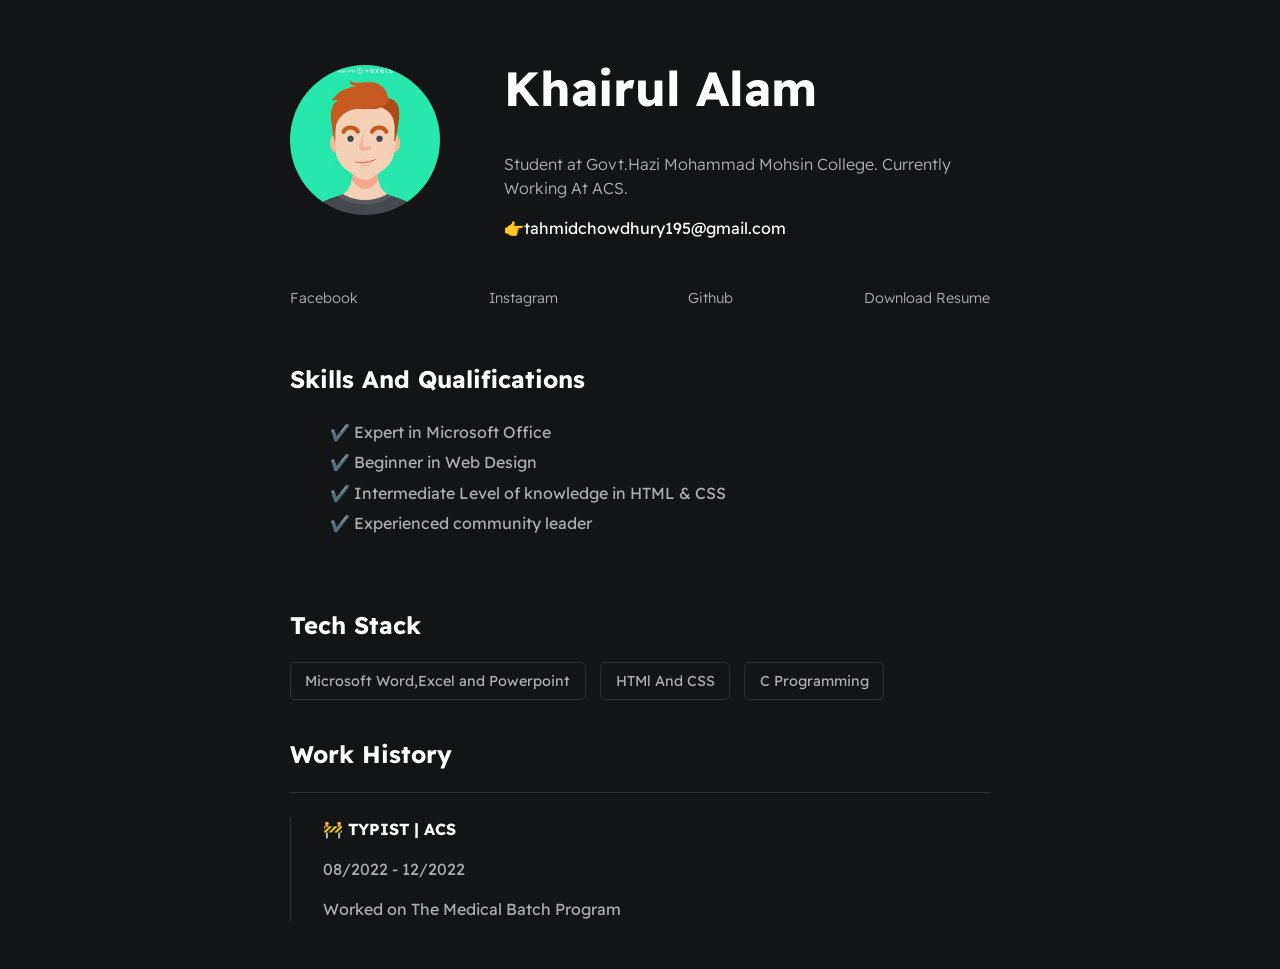
<file: index.html>
<!DOCTYPE html>
<html lang="en">
<head>
    <meta charset="UTF-8">
    <meta http-equiv="X-UA-Compatible" content="IE=edge">
    <meta name="viewport" content="width= device-width, initial-scale=1.0">
    <title>Khairul Alam Chowdhury</title>
    <link rel="stylesheet" type="text/css" media="screen" href="./Styles/main.css">
    <link rel="preconnect" href="https://fonts.googleapis.com">
<link rel="preconnect" href="https://fonts.gstatic.com" crossorigin>
<link href="https://fonts.googleapis.com/css2?family=Readex+Pro&display=swap" rel="stylesheet">

</head>
<body>
    <div id="container--main">
        <section id="wrapper--hero" class="section--page">
            <img id="profile-pic" src="./Assets/Images/images.jpg" alt= "">
       
        <div>
            <h1 id="user-name">Khairul Alam</h1>
            <p id="bio">Student at Govt.Hazi Mohammad Mohsin College. Currently Working At ACS.</p>
            <p id="email">👉tahmidchowdhury195@gmail.com</p>
        </div>
    </section>
    <section class="section--page">
        <div id="socials--list">
            <a href="https://web.facebook.com/k.a.tahamid" target="_blank">Facebook</a>
            <a href="https://www.instagram.com/khairul.alam.chy" target="_blank">Instagram</a>
            <a href="https://github.com/tahmidchy8" target="_blank">Github</a>
            <a href="./Assets/Marriage Bio-converted (2).pdf" target="_blank">Download Resume</a>
        </div>
    </section>
        <section class="section--page">
            <h2>Skills And Qualifications</h2>
            <ul id="qualifications--list">
                <li>✔️ Expert in Microsoft Office </li>
                <li>✔️ Beginner in Web Design</li>
                <li>✔️ Intermediate Level of knowledge in HTML & CSS</li>
                <li>✔️ Experienced community leader </li>
            </ul>
        </section>
        <section class="section--page">
            <h2>Tech Stack</h2>
            <div id="wrapper--techstack__items">
                <div class="card--techstack"><span>Microsoft Word,Excel and Powerpoint</span></div>
                <div class="card--techstack"><span>HTMl And CSS</span></div>
                <div class="card--techstack"><span>C Programming</span></div>
            </div>
        </section>
        <section id="work-history-wrapper">
            <h2>Work History</h2>
            <div class="line-break"></div><br> 
            <div class="card--work-history">
                <strong>🚧 TYPIST | ACS</strong>
                <p>08/2022 - 12/2022</p>
                <p>Worked on The Medical Batch Program</p>
            </div>
        </section>
    </div>
</body>
</html>
</file>
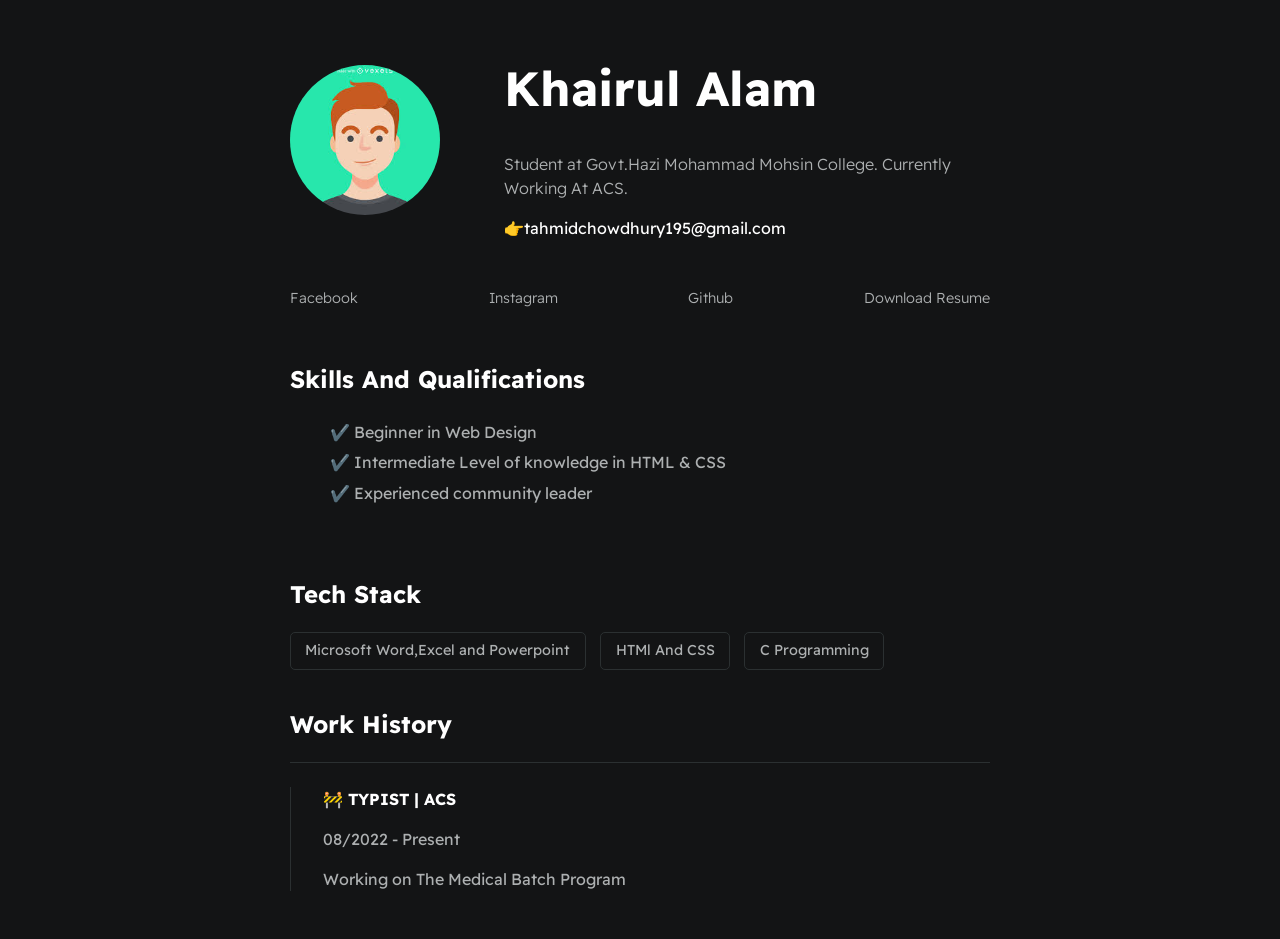
<file: main.html>
<!DOCTYPE html>
<html lang="en">
<head>
    <meta charset="UTF-8">
    <meta http-equiv="X-UA-Compatible" content="IE=edge">
    <meta name="viewport" content="width= device-width, initial-scale=1.0">
    <title>Document</title>
    <link rel="stylesheet" type="text/css" media="screen" href="./Styles/main.css">
    <link rel="preconnect" href="https://fonts.googleapis.com">
<link rel="preconnect" href="https://fonts.gstatic.com" crossorigin>
<link href="https://fonts.googleapis.com/css2?family=Readex+Pro&display=swap" rel="stylesheet">

</head>
<body>
    <div id="container--main">
        <section id="wrapper--hero" class="section--page">
            <img id="profile-pic" src="./Assets/Images/images.jpg" alt= "">
       
        <div>
            <h1 id="user-name">Khairul Alam</h1>
            <p id="bio">Student at Govt.Hazi Mohammad Mohsin College. Currently Working At ACS.</p>
            <p id="email">👉tahmidchowdhury195@gmail.com</p>
        </div>
    </section>
    <section class="section--page">
        <div id="socials--list">
            <a href="#" target="_blank">Facebook</a>
            <a href="#" target="_blank">Instagram</a>
            <a href="#" target="_blank">Github</a>
            <a href="./Assets/Marriage Bio-converted (2).pdf" target="_blank">Download Resume</a>
        </div>
    </section>
        <section class="section--page">
            <h2>Skills And Qualifications</h2>
            <ul id="qualifications--list">
                <li>✔️ Beginner in Web Design</li>
                <li>✔️ Intermediate Level of knowledge in HTML & CSS</li>
                <li>✔️ Experienced community leader </li>
            </ul>
        </section>
        <section class="section--page">
            <h2>Tech Stack</h2>
            <div id="wrapper--techstack__items">
                <div class="card--techstack"><span>Microsoft Word,Excel and Powerpoint</span></div>
                <div class="card--techstack"><span>HTMl And CSS</span></div>
                <div class="card--techstack"><span>C Programming</span></div>
            </div>
        </section>
        <section id="work-history-wrapper">
            <h2>Work History</h2>
            <div class="line-break"></div><br> 
            <div class="card--work-history">
                <strong>🚧 TYPIST | ACS</strong>
                <p>08/2022 - Present</p>
                <p>Working on The Medical Batch Program</p>
            </div>
        </section>
    </div>
</body>
</html>
</file>
<file: Styles/main.css>
:root{
    --mainTextColor-light:#000;
    --secondaryTextColor-light:rgb(51 51 51);
    --mainLinkColor-light:#0da2b8;
    --mainBorderColor-light:rgb(218, 218, 218);
    --mainBgColor-light:rgb(249, 250,251);

    --mainTextColor-dark:#fff;
    --secondaryTextColor-dark:#adb0b1;
    --mainLinkColor-dark:rgb(30, 190,214);
    --mainBorderColor-dark:#2b3031;
    --mainBgColor-dark:#131415;

    --mainTextColor:var(--mainTextColor-dark);
    --secondaryTextColor:var(--secondaryTextColor-dark);
    --mainLinkColor:var(--mainLinkColor-dark);
    --mainBorderColor:var(--mainBorderColor-dark);
    --mainBgColor:var(--mainBgColor-dark);
}

*{
    font-family: 'Readex Pro', sans-serif;
    line-height: 1.5em;
    box-sizing: border-box;
    color: var(--mainTextColor);
}
body{
    background-color: var(--mainBgColor);
}
p,span,li{
    color: var(--secondaryTextColor);
    font-size: 1em;

}
a{
    text-decoration: none;
    color: var(--mainLinkColor);
    font-weight: 500;
}
li{
    line-height: 1.9em;
}
#container--main{
    max-width: 700px;
    margin: 0 auto;
}
.section--page{
 padding-top: 1em;
 padding-bottom: 1em;
}
#wrapper--hero{
    display: flex;
    align-items: center;
    gap: 4em; 
}
#user-name{
    font-size: 3em;
    line-height: 1em; 
}
#bio,a{
    font-weight: 300;
}
#profile-pic{
    border-radius: 50%;
    width: 150px;
    height: 150px;
    object-fit: cover;
}
#email{
    color:var(--mainTextColor-dark);
 }
#socials--list{
    display: flex;
    justify-content:space-between;
    column-gap:1em;
    flex-wrap: wrap;
}
#socials--list a{
    font-size: 0.9em;
    color: var(--secondaryTextColor);
}
#socials--list a:hover{
    color:var(--mainLinkColor);
    transition: 0.3s;
}
#qualifications--list{
    list-style: none;
}
#wrapper--techstack__items{
    display: flex;
    flex-wrap:wrap;
    gap: 1em;
    font-size:0.9em;
}
.card--techstack{
    border: 1px solid var(--mainBorderColor);
    padding: 0.5em 1em;
    border-radius: 5px; 
}
.card--work-history{
    border-left: 1px solid var(--mainBorderColor);
    margin-bottom: 3em;
    padding-left: 2em; 
}
.line-break{
    background-color: var(--mainBorderColor);
    height: 1px;
}
@media(max-width:600px){
    #wrapper--hero{
        flex-direction: column;
        gap: 1em;
    }
    #profile-pic{
        width: 200px;
        height: 200px;
    }
    .section--page{
        padding-top: 1em;
        padding-bottom: 1em;
    }
    .card--work-history{
        border-left: none;
        padding-left: 0;
    }
}
</file>
